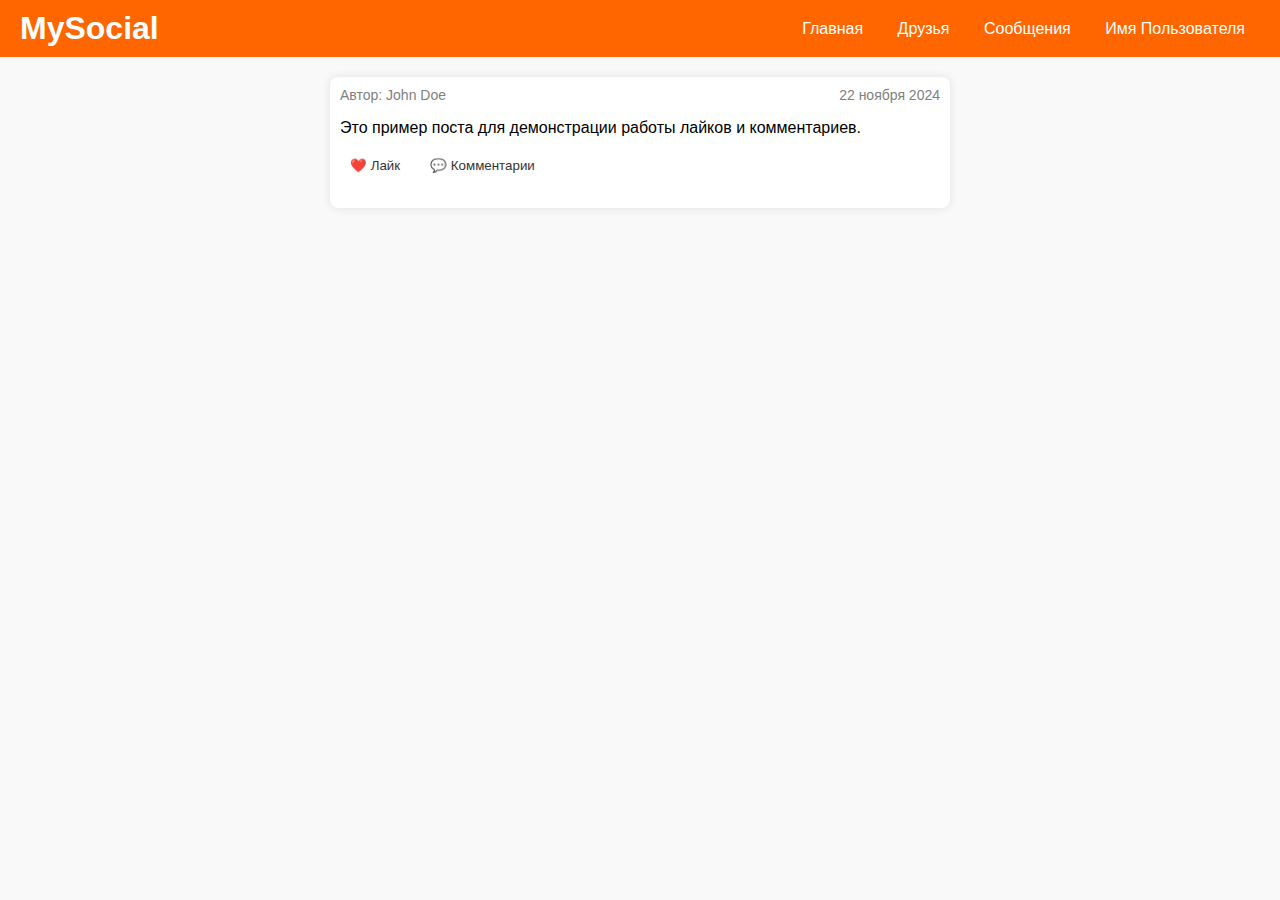
<file: html/index.html>
<!DOCTYPE html>
<html lang="en">
<head>
  <meta charset="UTF-8">
  <meta name="viewport" content="width=device-width, initial-scale=1.0">
  <title>LinkSphere | Main</title>
  <link rel="stylesheet" href="/styles/style.css">
</head>
<body>
  <header class="header">
    <div class="logo">
      <h1>MySocial</h1>
    </div>
    <nav class="nav">
      <a href="#">Главная</a>
      <a href="#">Друзья</a>
      <a href="#">Сообщения</a>
      <span class="user-profile">
        <a href="#">Имя Пользователя</a>
      </span>
    </nav>
  </header>

  <main class="content">
    <section class="post">
      <div class="post-header">
        <span class="post-author">Автор: John Doe</span>
        <span class="post-date">22 ноября 2024</span>
      </div>
      <div class="post-body">
        <p>Это пример поста для демонстрации работы лайков и комментариев.</p>
      </div>
      <div class="post-footer">
        <button class="like-btn" data-liked="false">❤️ Лайк</button>
        <button class="comment-btn">💬 Комментарии</button>
        <div class="comments-section hidden">
          <textarea class="comment-input" placeholder="Напишите комментарий..."></textarea>
          <button class="submit-comment">Отправить</button>
          <ul class="comments-list"></ul>
        </div>
      </div>
    </section>
  </main>

  <script src="/scripts/script.js"></script>
</body>
</html>
</file>
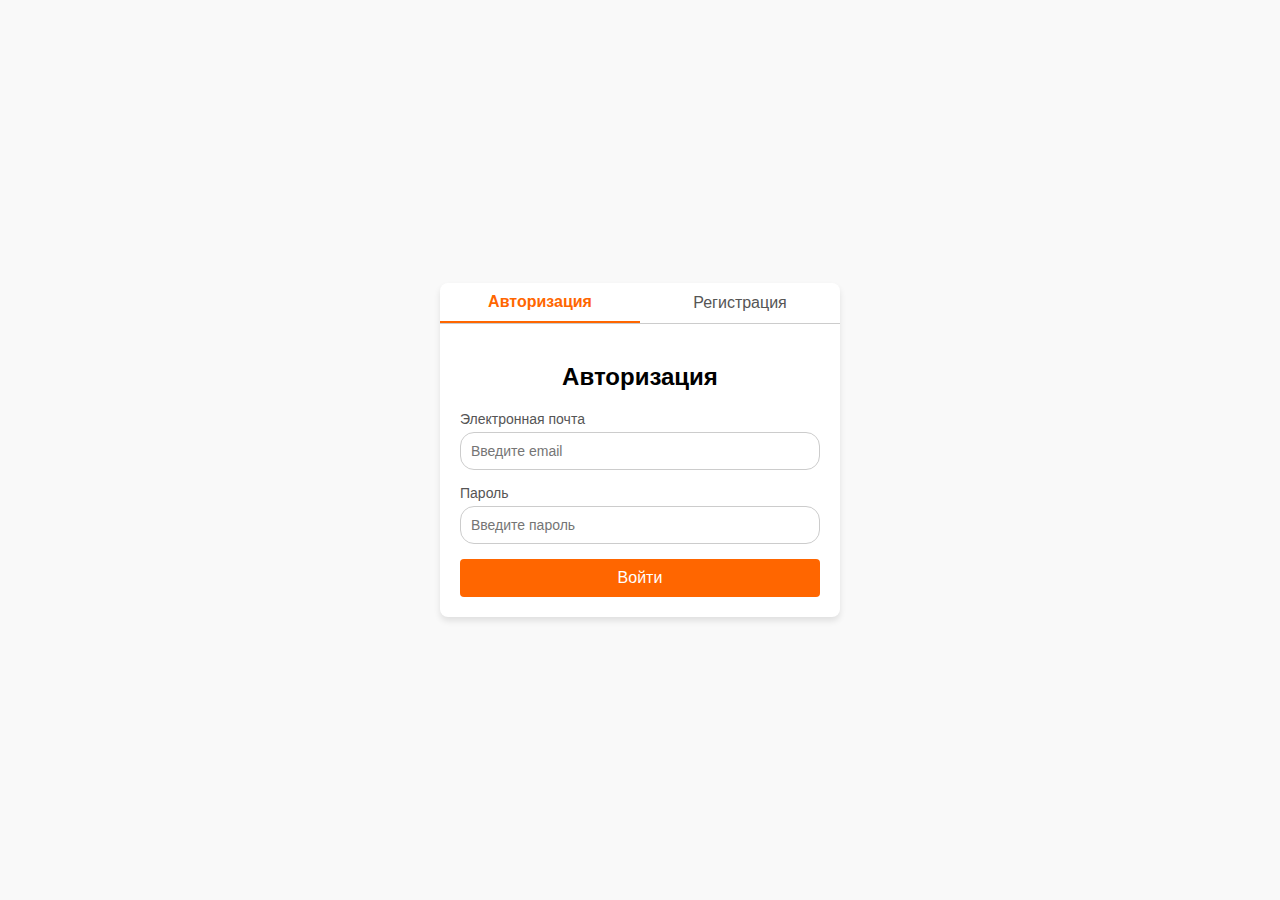
<file: html/login.html>
<!DOCTYPE html>
<html lang="en">
<head>
  <meta charset="UTF-8">
  <meta name="viewport" content="width=device-width, initial-scale=1.0">
  <title>LinkSphere | login</title>
  <link rel="stylesheet" href="/styles/auth.css">
</head>
<body>
  <div class="form-container">
    <div class="form-toggle">
      <button id="login-btn" class="active" type="button">Авторизация</button>
      <button id="register-btn" type="button">Регистрация</button>
    </div>
    <div class="form-content">
      <!-- auth -->
      <form id="login-form" class="active" action="index.html">
        <h2>Авторизация</h2>
        <label for="login-email">Электронная почта</label>
        <input type="email" id="login-email" name="email" placeholder="Введите email" required>
        
        <label for="login-password">Пароль</label>
        <input type="password" id="login-password" name="password" placeholder="Введите пароль" required>
        
        <button type="submit">Войти</button>
      </form>
      
      <!-- regiistr -->
      <form id="register-form" action="/html/index.html">
        <h2>Регистрация</h2>
        <label for="register-username">Имя пользователя</label>
        <input type="text" id="register-username" name="username" placeholder="Введите имя" required>
        
        <label for="register-email">Электронная почта</label>
        <input type="email" id="register-email" name="email" placeholder="Введите email" required>
        
        <label for="register-password">Пароль</label>
        <input type="password" id="register-password" name="password" placeholder="Введите пароль" required>
        
        <label for="register-confirm-password">Подтвердите пароль</label>
        <input type="password" id="register-confirm-password" name="confirm-password" placeholder="Повторите пароль" required>
        
        <button type="submit">Зарегистрироваться</button>
      </form>
    </div>
  </div>

  <script src="/scripts/script.js"></script>
</body>
</html>
</file>
<file: styles/style.css>
body {
    font-family: Arial, sans-serif;
    margin: 0;
    padding: 0;
    background-color: #f9f9f9;
  }
  
  /* Header */
  .header {
    display: flex;
    justify-content: space-between;
    align-items: center;
    padding: 10px 20px;
    background-color: #ff6600;
    color: white;
  }
  
  .header .logo h1 {
    margin: 0;
  }
  
  .nav a {
    margin: 0 15px;
    color: white;
    text-decoration: none;
  }
  
  .nav a:hover {
    text-decoration: underline;
  }
  
  /* Main content */
  .content {
    max-width: 600px;
    margin: 20px auto;
    padding: 10px;
    background: white;
    border-radius: 8px;
    box-shadow: 0 0 10px rgba(0, 0, 0, 0.1);
  }
  
  .post {
    margin-bottom: 20px;
  }
  
  .post-header {
    display: flex;
    justify-content: space-between;
    font-size: 14px;
    color: gray;
  }
  
  .post-body {
    margin: 10px 0;
    font-size: 16px;
  }
  
  .post-footer {
    display: flex;
    align-items: center;
    gap: 10px;
  }
  
  .like-btn, .comment-btn {
    padding: 5px 10px;
    border: none;
    border-radius: 5px;
    cursor: pointer;
    background-color: white;
    color: #333;
    transition: background-color 0.2s ease;
  }
  
  .like-btn.liked {
    color: red;
  }
  
  .comments-section {
    margin-top: 10px;
  }
  
  .comments-section.hidden {
    display: none;
  }
  
  .comment-input {
    width: 100%;
    padding: 5px;
    margin-bottom: 5px;
    border: 1px solid #ccc;
    border-radius: 5px;
  }
  
  .comments-list {
    list-style: none;
    padding: 0;
    margin: 0;
  }
  
  .comments-list li {
    padding: 5px 0;
    border-bottom: 1px solid #eee;
  }
</file>
<file: styles/auth.css>
body{
    font-family: Arial, sans-serif;
    background-color: #f9f9f9;
    display: flex;
    justify-content: center;
    align-items: center;
    height: 100vh;
    margin: 0;
  }
  
  .form-container {
    background-color: #ffffff;
    border-radius: 8px;
    box-shadow: 0 4px 6px rgba(0, 0, 0, 0.1);
    width: 100%;
    max-width: 400px;
  }
  
  .form-toggle {
    display: flex;
    justify-content: space-around;
    border-bottom: 1px solid #cccccc;
  }
  
  .form-toggle button {
    width: 50%;
    padding: 10px;
    font-size: 16px;
    background-color: transparent;
    border: none;
    cursor: pointer;
    color: #555555;
  }
  
  .form-toggle button.active {
    color: #ff6600;
    font-weight: bold;
    border-bottom: 2px solid #ff6600;
  }
  
  .form-content {
    padding: 20px;
  }
  
  form {
    display: none;
    flex-direction: column;
  }
  
  form.active {
    display: flex;
  }
  
  form h2 {
    text-align: center;
    margin-bottom: 20px;
  }
  
  form label {
    font-size: 14px;
    margin-bottom: 5px;
    color: #555555;
  }

form input{
    padding: 10px;
    font-size: 14px;
    margin-bottom: 15px;
    border: 1px solid #cccccc;
    border-radius:14px;
}

  form button {
    background-color: #ff6600;
    color: #ffffff;
    padding: 10px;
    font-size: 16px;
    border: none;
    border-radius: 4px;
    cursor: pointer;
  }
  
  form button:hover {
    background-color: #ff4500;
  }
</file>
